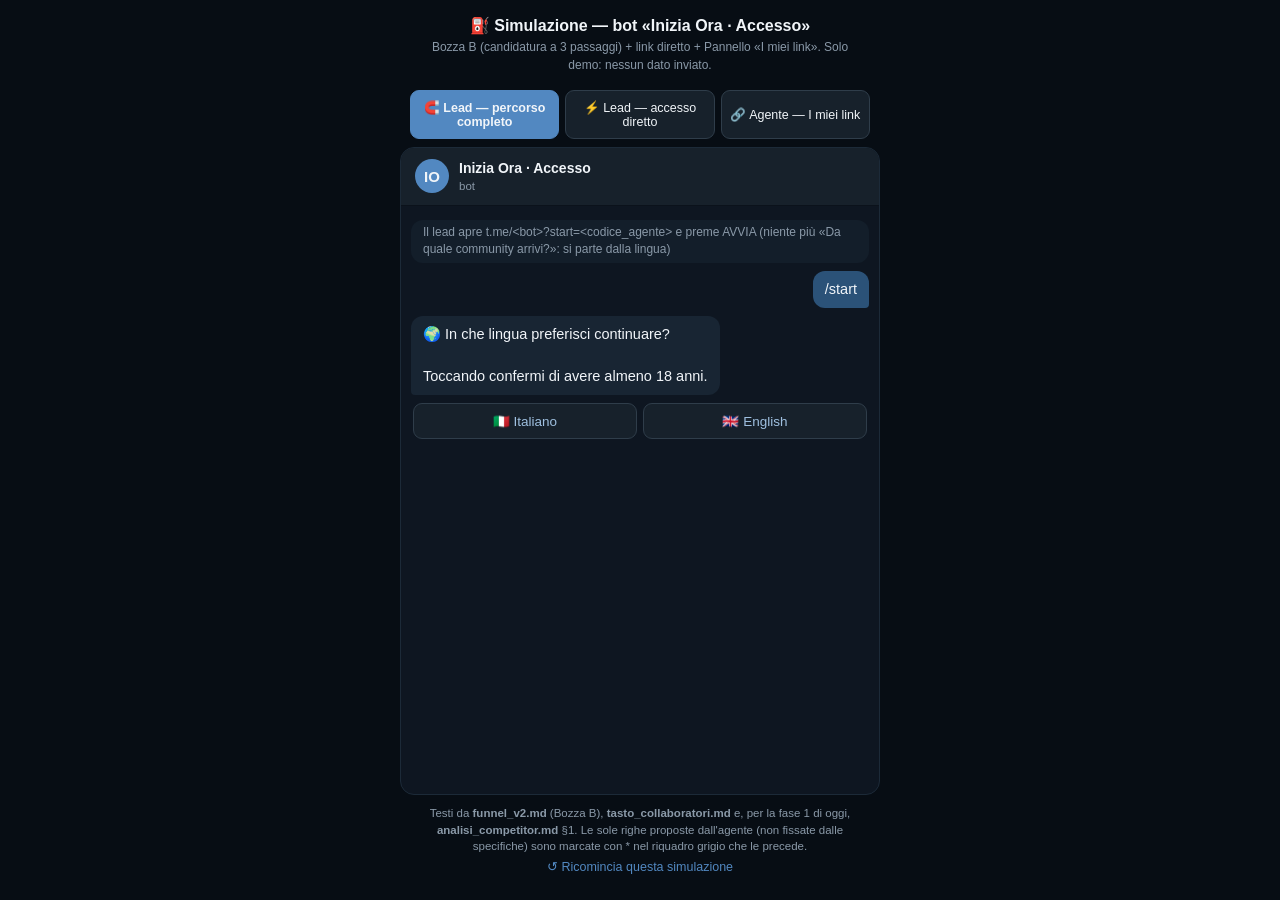
<file: reports/funnel/simulazione_funnel.html>
<!DOCTYPE html>
<html lang="it">
<head>
<meta charset="utf-8">
<meta name="viewport" content="width=device-width, initial-scale=1">
<title>Simulazione funnel Inizia Ora — Bozza B + I miei link</title>
<style>
  :root{
    --bg:#0e1621; --chat:#0e1621; --bot:#182533; --user:#2b5278;
    --txt:#f1f5f9; --dim:#8a99a8; --accent:#5288c1; --btn:#17212b; --btnbord:#2f3d4a;
    --green:#4fae4e;
  }
  *{box-sizing:border-box;margin:0;padding:0}
  body{background:#070d14;color:var(--txt);font:15px/1.45 -apple-system,"Segoe UI",Roboto,Helvetica,Arial,sans-serif;display:flex;flex-direction:column;align-items:center;min-height:100vh}
  header{width:100%;max-width:480px;padding:14px 16px 8px;text-align:center}
  header h1{font-size:16px;font-weight:600}
  header p{font-size:12px;color:var(--dim);margin-top:2px}
  .tabs{display:flex;gap:6px;width:100%;max-width:480px;padding:8px 10px}
  .tabs button{flex:1;background:var(--btn);border:1px solid var(--btnbord);color:var(--txt);padding:9px 4px;border-radius:9px;font-size:12.5px;cursor:pointer}
  .tabs button.on{background:var(--accent);border-color:var(--accent);font-weight:600}
  #phone{width:100%;max-width:480px;background:var(--chat);border:1px solid #1c2a38;border-radius:14px;overflow:hidden;display:flex;flex-direction:column;height:72vh;min-height:480px}
  #bar{background:#17212b;padding:10px 14px;display:flex;align-items:center;gap:10px;border-bottom:1px solid #0b121b}
  #bar .ava{width:34px;height:34px;border-radius:50%;background:var(--accent);display:flex;align-items:center;justify-content:center;font-weight:700}
  #bar .t{font-size:14px;font-weight:600}
  #bar .s{font-size:11.5px;color:var(--dim)}
  #chat{flex:1;overflow-y:auto;padding:14px 10px 18px;display:flex;flex-direction:column;gap:8px}
  .msg{max-width:86%;padding:8px 12px;border-radius:12px;white-space:pre-wrap;font-size:14.5px;animation:pop .18s ease}
  .bot{background:var(--bot);align-self:flex-start;border-bottom-left-radius:4px}
  .user{background:var(--user);align-self:flex-end;border-bottom-right-radius:4px}
  .sys{align-self:center;background:#131e2a;color:var(--dim);font-size:12px;padding:4px 12px;border-radius:12px}
  .kb{display:flex;flex-direction:column;gap:6px;align-self:stretch;padding:0 2px}
  .kb .row{display:flex;gap:6px}
  .kb button{flex:1;background:var(--btn);border:1px solid var(--btnbord);color:#9fc0e0;padding:9px 8px;border-radius:9px;font-size:13.5px;cursor:pointer}
  .kb button:hover{background:#1f2c39}
  .kb button.sel{background:#24415e;border-color:var(--accent);color:#fff}
  .kb button:disabled{opacity:.55;cursor:default}
  .typing{align-self:flex-start;color:var(--dim);font-size:12.5px;padding:2px 8px}
  .inputrow{display:flex;gap:6px;align-self:stretch}
  .inputrow input{flex:1;background:var(--btn);border:1px solid var(--btnbord);border-radius:9px;color:var(--txt);padding:9px 10px;font-size:14px}
  .inputrow button{background:var(--accent);border:0;border-radius:9px;color:#fff;padding:9px 14px;cursor:pointer}
  .card{background:#13202e;border:1px solid #223345;border-radius:12px;padding:10px 12px;align-self:flex-start;max-width:90%}
  .card h4{font-size:13.5px;margin-bottom:4px}
  .card .mono{font-family:ui-monospace,Menlo,monospace;font-size:12px;color:#9fc0e0;background:#0c1620;border-radius:7px;padding:5px 8px;margin:6px 0;word-break:break-all}
  .card .hint{font-size:12px;color:var(--dim)}
  .card .cnt{font-size:12px;color:var(--green);margin-top:4px}
  .cardbtns{display:flex;gap:6px;margin-top:8px}
  .cardbtns button{flex:1;background:var(--btn);border:1px solid var(--btnbord);color:#9fc0e0;padding:7px;border-radius:8px;font-size:12.5px;cursor:pointer}
  footer{max-width:480px;padding:10px 14px 24px;font-size:11.5px;color:var(--dim);text-align:center}
  .restart{margin:4px auto 0;background:none;border:0;color:var(--accent);font-size:12.5px;cursor:pointer}
  @keyframes pop{from{opacity:0;transform:translateY(4px)}to{opacity:1;transform:none}}
</style>
</head>
<body>
<header>
  <h1>⛽ Simulazione — bot «Inizia Ora · Accesso»</h1>
  <p>Bozza B (candidatura a 3 passaggi) + link diretto + Pannello «I miei link». Solo demo: nessun dato inviato.</p>
</header>
<div class="tabs">
  <button id="tabA" class="on" onclick="start('completo')">🧲 Lead — percorso completo</button>
  <button id="tabB" onclick="start('diretto')">⚡ Lead — accesso diretto</button>
  <button id="tabC" onclick="start('pannello')">🔗 Agente — I miei link</button>
</div>
<div id="phone">
  <div id="bar"><div class="ava">IO</div><div><div class="t">Inizia Ora · Accesso</div><div class="s">bot</div></div></div>
  <div id="chat"></div>
</div>
<footer>Testi da <b>funnel_v2.md</b> (Bozza B), <b>tasto_collaboratori.md</b> e, per la fase 1 di oggi, <b>analisi_competitor.md</b> §1. Le sole righe proposte dall'agente (non fissate dalle specifiche) sono marcate con * nel riquadro grigio che le precede.<br><button class="restart" onclick="start(mode)">↺ Ricomincia questa simulazione</button></footer>

<script>
const chat = document.getElementById('chat');
let mode = 'completo';
let nome = 'Marco';
const AG = 'Gaspare';
const RISCHIO = '⚠ Il trading comporta un rischio reale di perdere il capitale: usa solo soldi che puoi permetterti di perdere. I risultati passati non garantiscono quelli futuri.';

// V-1 verifica-bot #393: contatore di generazione — cambiare scheda o ricominciare
// invalida il flusso in corso (ogni helper rifiuta dopo l'await se gen è cambiato).
let gen = 0;
const STALE = Symbol('stale');
function chk(g){ if(g!==gen) throw STALE; }

function el(cls, html){ const d=document.createElement('div'); d.className=cls; d.innerHTML=html; chat.appendChild(d); chat.scrollTop=chat.scrollHeight; return d; }
// V-3 verifica-bot #393: i messaggi (che possono contenere l'input dell'utente) usano textContent, non innerHTML.
function msgEl(cls, t){ const d=document.createElement('div'); d.className=cls; d.textContent=t; chat.appendChild(d); chat.scrollTop=chat.scrollHeight; return d; }
function bot(t){ return msgEl('msg bot', t); }
function user(t){ return msgEl('msg user', t); }
function sys(t){ return el('sys', t); }
function clearChat(){ chat.innerHTML=''; }

function typing(g, ms){ return new Promise((res,rej)=>{ const d=el('typing','Inizia Ora · Accesso sta scrivendo…'); setTimeout(()=>{ d.remove(); if(g!==gen) rej(STALE); else res(); }, ms); }); }
async function botSay(g, t, ms=700){ await typing(g, ms); chk(g); bot(t); }

// Inline keyboard: rows = [[{t:label}...]...]; multi = selezione multipla con "Continua"
function kb(g, rows, {multi=false, done='Continua →'}={}){
  return new Promise((resolve,reject)=>{
    const wrap=el('kb','');
    const picked=new Set();
    const guard=fn=>()=>{ if(g!==gen){ wrap.remove(); reject(STALE); return; } fn(); };
    rows.forEach(r=>{
      const row=document.createElement('div'); row.className='row';
      r.forEach(o=>{
        const b=document.createElement('button'); b.textContent=o.t;
        b.onclick=guard(()=>{
          if(multi){ b.classList.toggle('sel'); b.classList.contains('sel')?picked.add(o.t):picked.delete(o.t); return; }
          wrap.remove(); user(o.t); resolve(o.t);
        });
        row.appendChild(b);
      });
      wrap.appendChild(row);
    });
    if(multi){
      const row=document.createElement('div'); row.className='row';
      const b=document.createElement('button'); b.textContent=done;
      b.onclick=guard(()=>{ if(!picked.size) return; wrap.remove(); user([...picked].join(' + ')); resolve([...picked].join(' + ')); });
      row.appendChild(b); wrap.appendChild(row);
    }
    chat.scrollTop=chat.scrollHeight;
  });
}
function askText(g, ph){
  return new Promise((resolve,reject)=>{
    const wrap=el('inputrow','');
    const i=document.createElement('input'); i.placeholder=ph;
    const b=document.createElement('button'); b.textContent='Invia';
    const send=()=>{ if(g!==gen){ wrap.remove(); reject(STALE); return; } const v=i.value.trim(); if(!v) return; wrap.remove(); user(v); resolve(v); };
    b.onclick=send; i.onkeydown=e=>{ if(e.key==='Enter') send(); };
    wrap.appendChild(i); wrap.appendChild(b); i.focus(); chat.scrollTop=chat.scrollHeight;
  });
}

function start(m){
  gen++;                       // invalida ogni flusso in corso (V-1)
  const g = gen;
  mode=m;
  nome='Marco';                // il nome scritto in una simulazione non trapela nell'altra (V-3 2° verdetto)
  ['tabA','tabB','tabC'].forEach(id=>document.getElementById(id).classList.remove('on'));
  document.getElementById(m==='completo'?'tabA':m==='diretto'?'tabB':'tabC').classList.add('on');
  clearChat();
  const run = m==='completo' ? flussoCompleto(g) : m==='diretto' ? flussoDiretto(g) : pannello(g);
  Promise.resolve(run).catch(e=>{ if(e!==STALE) throw e; });
}

/* ---------- FASE 1 COMMUNITY (oggi, MENO la domanda «Da quale community arrivi?»,
   tolta su decisione dell'operatore del 23/11 — analisi_competitor.md §1) ---------- */
async function fase1(g){
  sys('Il lead apre t.me/&lt;bot&gt;?start=&lt;codice_agente&gt; e preme AVVIA (niente più «Da quale community arrivi?»: si parte dalla lingua)');
  user('/start');
  await botSay(g, '🌍 In che lingua preferisci continuare?\n\nToccando confermi di avere almeno 18 anni.');
  await kb(g, [[{t:'🇮🇹 Italiano'},{t:'🇬🇧 English'}]]);
  await botSay(g, 'Benvenuto in Inizia Ora, '+nome+'. Due domande veloci e ti do l\'accesso alla community.\n\n🎯 Cosa ti interessa? Puoi sceglierne più di una');
  await kb(g, [[{t:'📈 Copy trading automatico'}],[{t:'📊 Sale segnali'}],[{t:'Imparare a farlo da solo'}]],{multi:true});
  await botSay(g, '🏦 Hai già un conto di trading?');
  await kb(g, [[{t:'No, non ancora'}],[{t:'Sì, con il vostro broker'}],[{t:'Sì, con un altro broker'}]]);
  sys('📇 La scheda lead parte all\'agente (come oggi) — «Entrato da: codice agente»');
  await botSay(g, 'Sei già nella community. Quando vuoi, puoi candidarti alla sala VIP.');
  await kb(g, [[{t:'🎯 Candidati alla VIP'}]]);
}

/* ---------- FASE 2 — BOZZA B (3 passaggi, funnel_v2.md) ---------- */
async function bozzaB(g){
  await botSay(g, 'Ciao '+nome+' 👋 Questa è la tua candidatura alla sala VIP di Inizia Ora.\n\nFunziona così: ogni giorno ricevi i segnali completi — un messaggio con tre numeri: dove entrare, dove fermarti, dove incassare — e li gestiamo in diretta con te, con una persona vera al tuo fianco.\n\n💶 Non paghi nessun abbonamento: l\'accesso si attiva aprendo il conto dal nostro link col broker partner (è così che veniamo pagati: il compenso ce lo riconosce il broker). I soldi restano sul tuo conto, sempre tuoi.\n\n'+RISCHIO+'\n\n3 passaggi e ci siamo (1 minuto).', 900);
  await kb(g, [[{t:'Iniziamo →'}]]);

  await botSay(g, '💶 Per la sala VIP serve un conto con almeno 500 $, che restano tuoi sul tuo conto al broker. Ce l\'hai già?');
  const cap = await kb(g, [[{t:'Sì, ce l\'ho'}],[{t:'Li avrò a breve'}],[{t:'Non ancora'}]]);
  if(cap==='Sì, ce l\'ho'){ sys('* reazione calda: testo proposto dall\'agente (la spec fissa solo l\'esempio «Ottima scelta 👌»)'); await botSay(g, 'Ottima scelta 👌'); }
  else await botSay(g, 'Perfetto, nessun problema: intanto completa la candidatura, parti quando sei pronto 👌');

  await botSay(g, '📣 Ti va di ricevere qui aggiornamenti e novità della community?');
  const cons = await kb(g, [[{t:'Sì, volentieri'},{t:'No grazie'}]]);
  sys('* reazione calda: testo proposto dall\'agente (la spec chiede una reazione a ogni risposta senza fissarne il testo; lo STOP è da spec)');
  await botSay(g, cons==='Sì, volentieri' ? 'Perfetto 🤝 (puoi revocarlo quando vuoi scrivendo STOP)' : 'Nessun problema: nessun messaggio promozionale.');

  await botSay(g, '✍ Ultima cosa: nome e cognome, così '+AG+' sa chi sei');
  nome = (await askText(g, 'Nome e cognome')).split(' ')[0] || nome;

  await botSay(g, '✅ Candidatura accettata, '+nome+'. Ultimo passo: premi qui sotto e manda il messaggio già pronto a '+AG+' — ti risponde a breve e ti attiva. Intanto segui i segnali gratuiti nel canale. 🔒 '+AG+' non ti chiede mai soldi: i fondi restano sul tuo conto.\n'+RISCHIO, 900);
  sys('📇 Scheda completa all\'agente: «pronto per la VIP» (bottoni Conto aperto / In VIP / Apri chat)');
  const fin = await kb(g, [[{t:'💬 Scrivi a '+AG}],[{t:'⏩ Simula: il lead NON preme e sparisce'}]]);
  if(fin==='💬 Scrivi a '+AG){
    sys('Si apre la chat con l\'agente, messaggio precompilato. Fine del funnel 🎉');
  } else {
    await followUp(g);
  }
}

// Solleciti del CASO B (funnel_v2, regole comuni, decisione dell'operatore 23/11): candidatura
// accettata (o messaggio del diretto arrivato) ma «Scrivi a {agente}» non premuto. Il CASO A
// (lead fermo a metà dei passaggi) ha i suoi testi nella spec e qui non è simulato.
async function followUp(g){
  sys('… passano 24 ore senza risposta … (caso B: manca solo il clic su «Scrivi a '+AG+'»; per chi si ferma a metà candidatura vale il caso A, con i suoi testi)');
  await botSay(g, 'Ciao '+nome+' 🤝 Ti manca solo l\'ultimo passo: scrivi a '+AG+' e ti attiva. Lo facciamo ora?');
  const r1 = await kb(g, [[{t:'Riprendi'}],[{t:'⏩ Ignora anche questo'}]]);
  if(r1==='Riprendi'){ sys('Il lead riprende dall\'ultimo passo. Recuperato ✅'); return; }
  sys('… passano altre 48 ore …');
  await botSay(g, 'Vuoi fare l\'ultimo passo o chiudo qui? Se preferisci, riprendi quando vuoi.');
  const r2 = await kb(g, [[{t:'Riprendi'},{t:'Chiudi'}]]);
  sys(r2==='Riprendi' ? 'Recuperato al 2° sollecito ✅' : ('Chiusa. Da qui in poi: SILENZIO (mai più di 2 solleciti' + (mode==='diretto' ? '; ai lead del diretto il bot non manda mai promozione).' : ', niente promozione senza consenso).')));
}

async function flussoCompleto(g){ await fase1(g); await bozzaB(g); }

/* ---------- ACCESSO DIRETTO (-vip, tasto_collaboratori.md §3 — dal 23/11 SOLO nome e cognome) ---------- */
async function flussoDiretto(g){
  sys('Il contatto caldo apre t.me/&lt;bot&gt;?start=&lt;codice_agente&gt;-vip. Lingua: quella del Telegram del lead (language_code, IT/EN; altrimenti italiano) — nessuna domanda della lingua');
  user('/start');
  await botSay(g, '🔞 Questo servizio è riservato ai maggiorenni: proseguendo confermi di avere almeno 18 anni.\n\n⚡ Benvenuto in Inizia Ora. Sala segnali VIP: ogni giorno i segnali completi — dove entrare, dove fermarti, dove incassare — gestiti in diretta.\n\nNon paghi nessun abbonamento: l\'accesso si attiva aprendo il conto dal nostro link col broker partner (è così che veniamo pagati). I soldi restano sul tuo conto.\n\n'+RISCHIO, 900);
  await botSay(g, '✍ Scrivimi nome e cognome e ti metto subito in contatto con '+AG+'.\n\nInviando confermi di avere almeno 18 anni e ci autorizzi a risponderti qui.');
  nome = (await askText(g, 'Nome e cognome')).split(' ')[0] || nome;
  sys('📇 Scheda all\'agente con etichetta «⚡ accesso diretto», campi mancanti = «da chiedere in chat». Il consenso aggiornamenti qui NON si chiede né si registra: ai lead del diretto il bot non manda MAI promozione — ogni comunicazione la fa l\'agente in chat (i solleciti del caso B non sono promozione)');
  await botSay(g, 'Perfetto, '+nome+' 🤝 Ultimo passo: premi qui sotto, il messaggio è già pronto — '+AG+' ti attiva. 🔒 '+AG+' non ti chiede mai soldi: i fondi restano sul tuo conto.\n'+RISCHIO);
  const fin = await kb(g, [[{t:'💬 Scrivi a '+AG}],[{t:'⏩ Simula: non preme'}]]);
  if(fin==='💬 Scrivi a '+AG) sys('Chat con l\'agente aperta. Nessuna domanda in mezzo: il caldo arriva subito 🎉');
  else await followUp(g);
  sys('NB: il suffisso -vip NON attiva nulla da solo — l\'accesso lo dà sempre lo staff (Conto aperto / In VIP).');
}

/* ---------- PANNELLO AGENTE (tasto_collaboratori.md §1) ---------- */
function pannello(g){
  sys('Il COLLABORATORE apre il Pannello (lo stesso bottone BLU «Pannello» già in uso, in basso nella chat del bot) → «🔗 I miei link». Requisito dell\'operatore 23/11: tutto vive lì dentro, nessuna app o pagina nuova');
  const c1=el('card','');
  c1.innerHTML='<h4>🧲 Percorso completo</h4><div class="hint">per chi è freddo: domande + scheda completa</div><div class="mono">https://t.me/&lt;bot&gt;?start=MARIO23</div><div class="cnt">Completo: 41 lead</div><div class="cardbtns"><button onclick="copia(this)">Copia</button><button onclick="inoltra(\'completo\')">Inoltra la card</button></div>';
  const c2=el('card','');
  c2.innerHTML='<h4>⚡ Sala segnali diretto</h4><div class="hint">per chi è già caldo: solo nome e cognome, subito l\'ultimo passo</div><div class="mono">https://t.me/&lt;bot&gt;?start=MARIO23-vip</div><div class="cnt">Diretto: 12 lead</div><div class="cardbtns"><button onclick="copia(this)">Copia</button><button onclick="inoltra(\'diretto\')">Inoltra la card</button></div>';
  sys('Contatori per link: ogni agente vede quale rende (numeri d\'esempio). Prova i bottoni «Inoltra la card» ↑');
}
function copia(b){ b.textContent='Copiato ✓'; setTimeout(()=>b.textContent='Copia',1200); }
function inoltra(tipo){
  if(mode!=='pannello') return;
  sys('Il bot manda in chat la card già pronta: l\'agente la INOLTRA al contatto (zero testi da scrivere)');
  if(tipo==='completo')
    bot('🎯 Vuoi entrare nella VIP di Inizia Ora? Candidati qui, ci vuole 1 minuto:\n\n[ Candidati ora ]\n\n⚠ Il trading comporta un rischio reale di perdere il capitale. L\'accesso si attiva aprendo un conto col broker partner, che ci riconosce un compenso.');
  else
    bot('⚡ Accesso diretto alla sala segnali di Inizia Ora — segnali completi ogni giorno, gestiti in diretta:\n\n[ Entra nella sala ]\n\n⚠ Il trading comporta un rischio reale di perdere il capitale. L\'accesso si attiva aprendo un conto col broker partner, che ci riconosce un compenso.');
}

start('completo');
</script>
</body>
</html>
</file>
